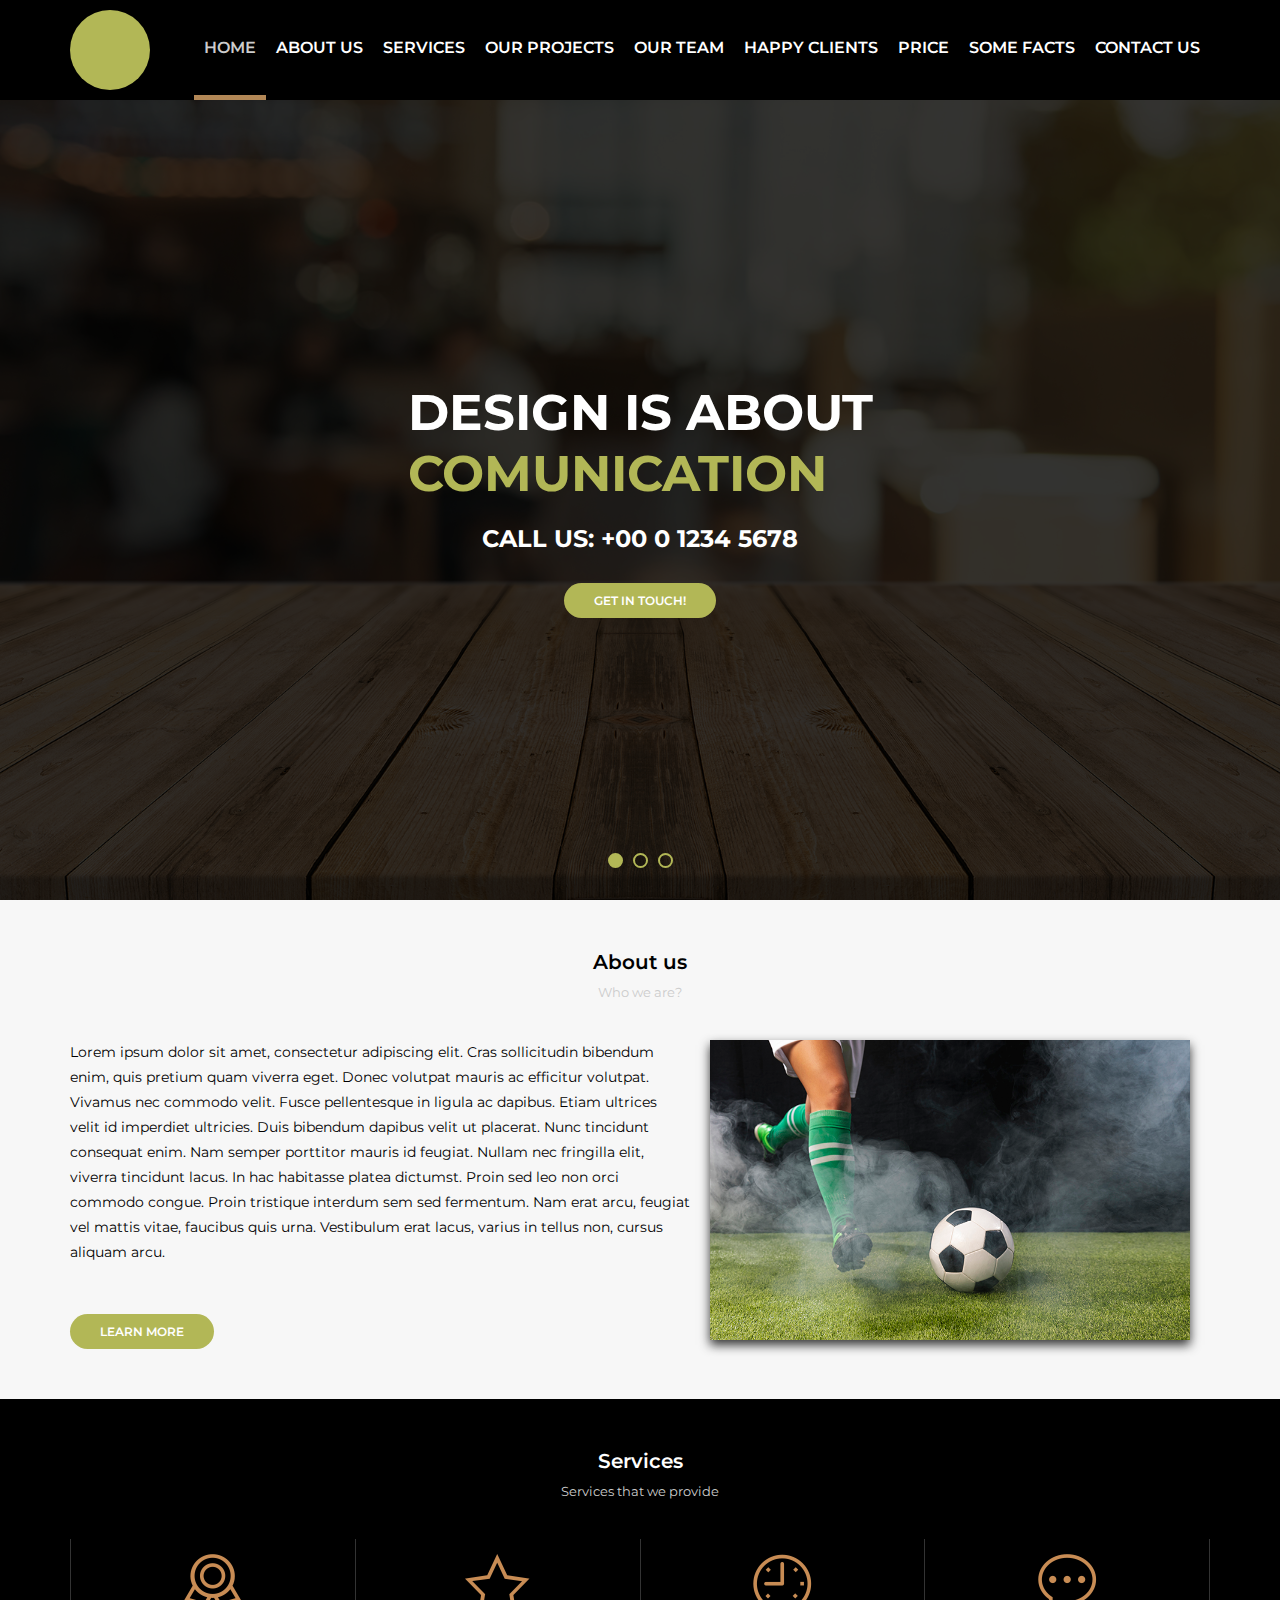
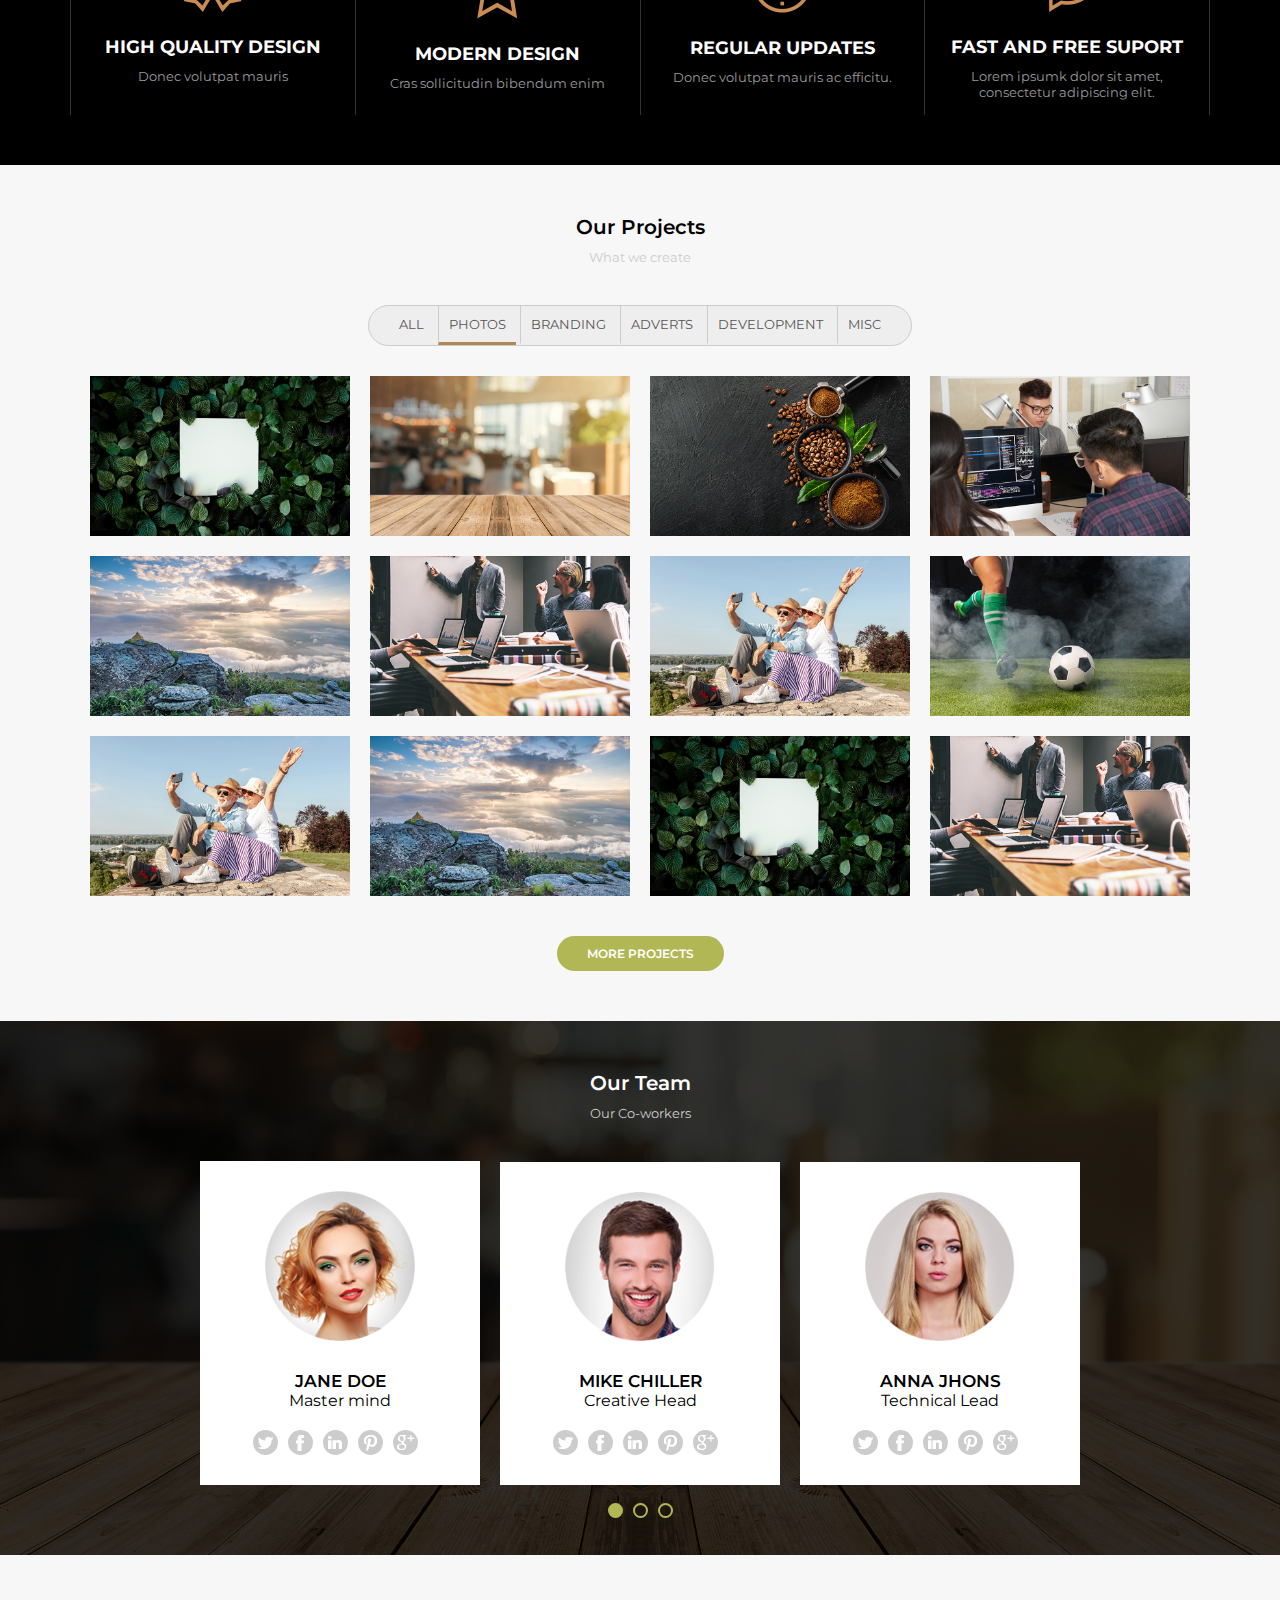
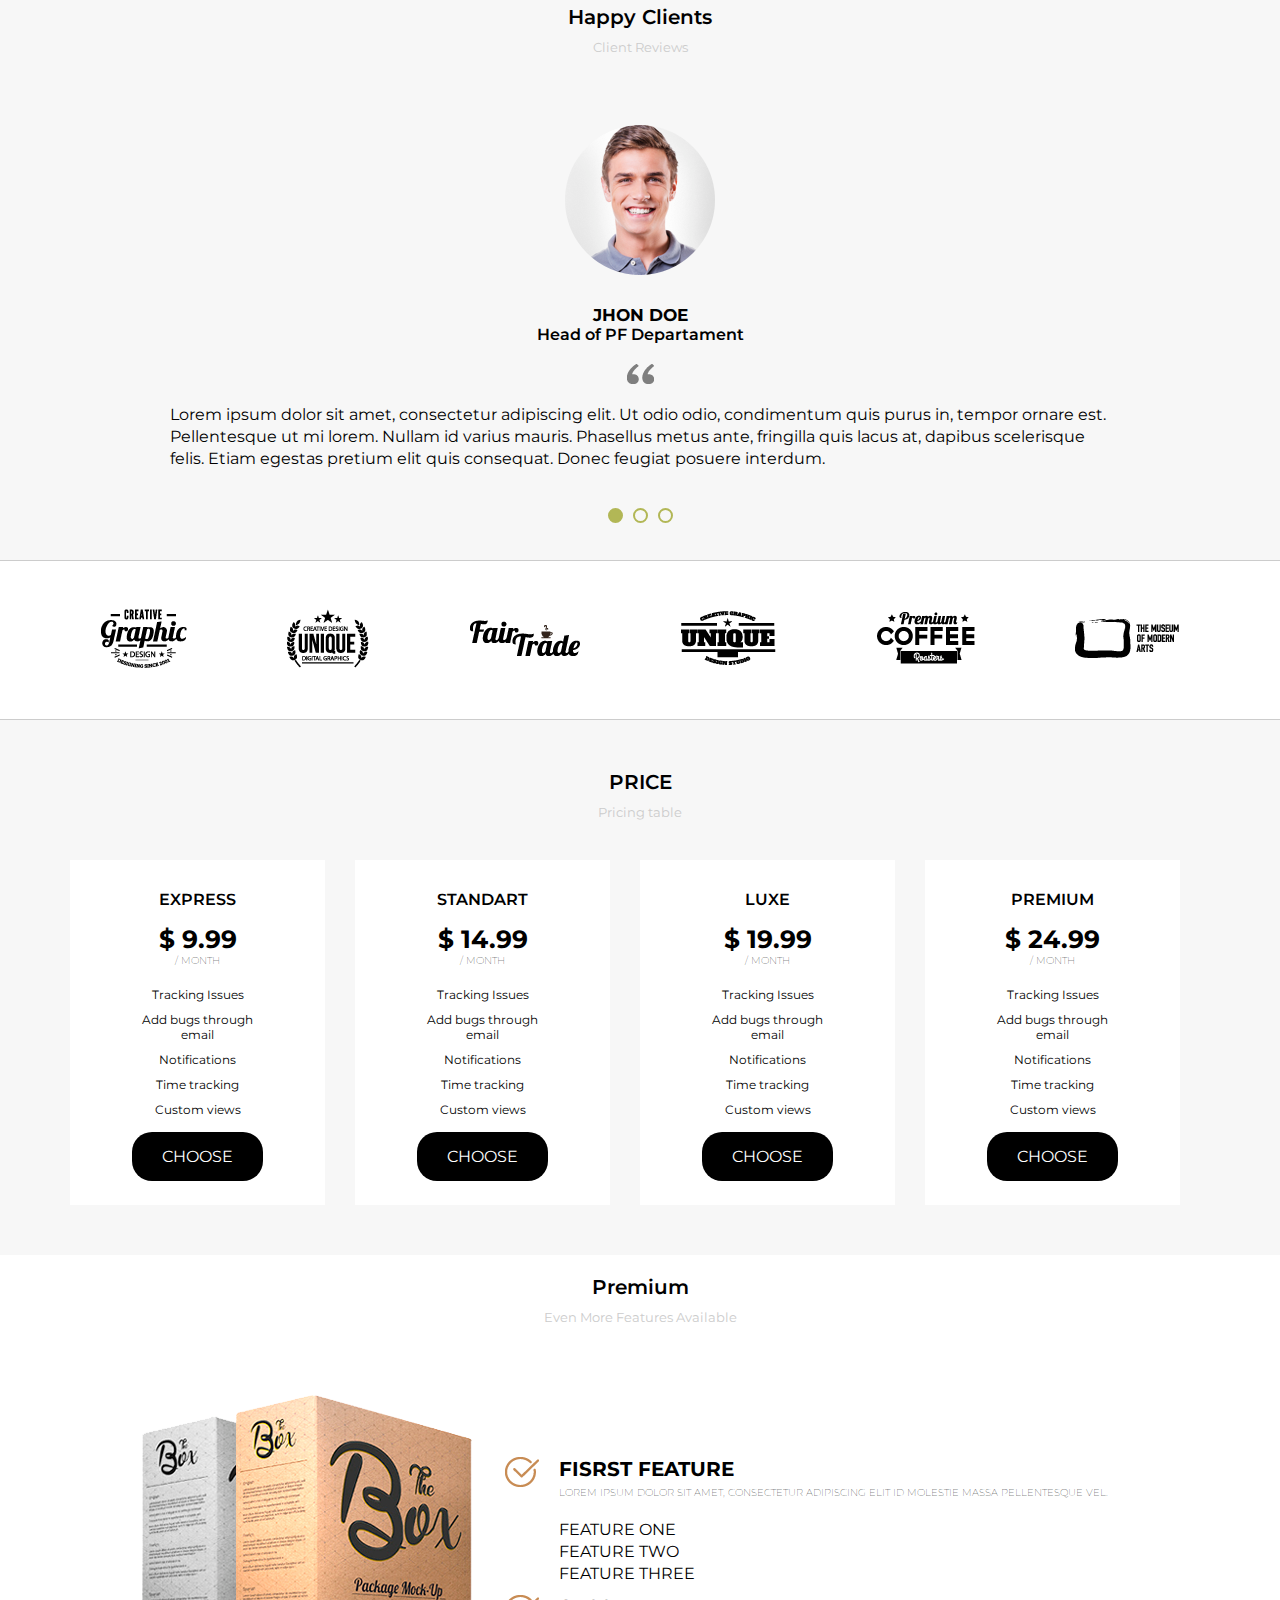
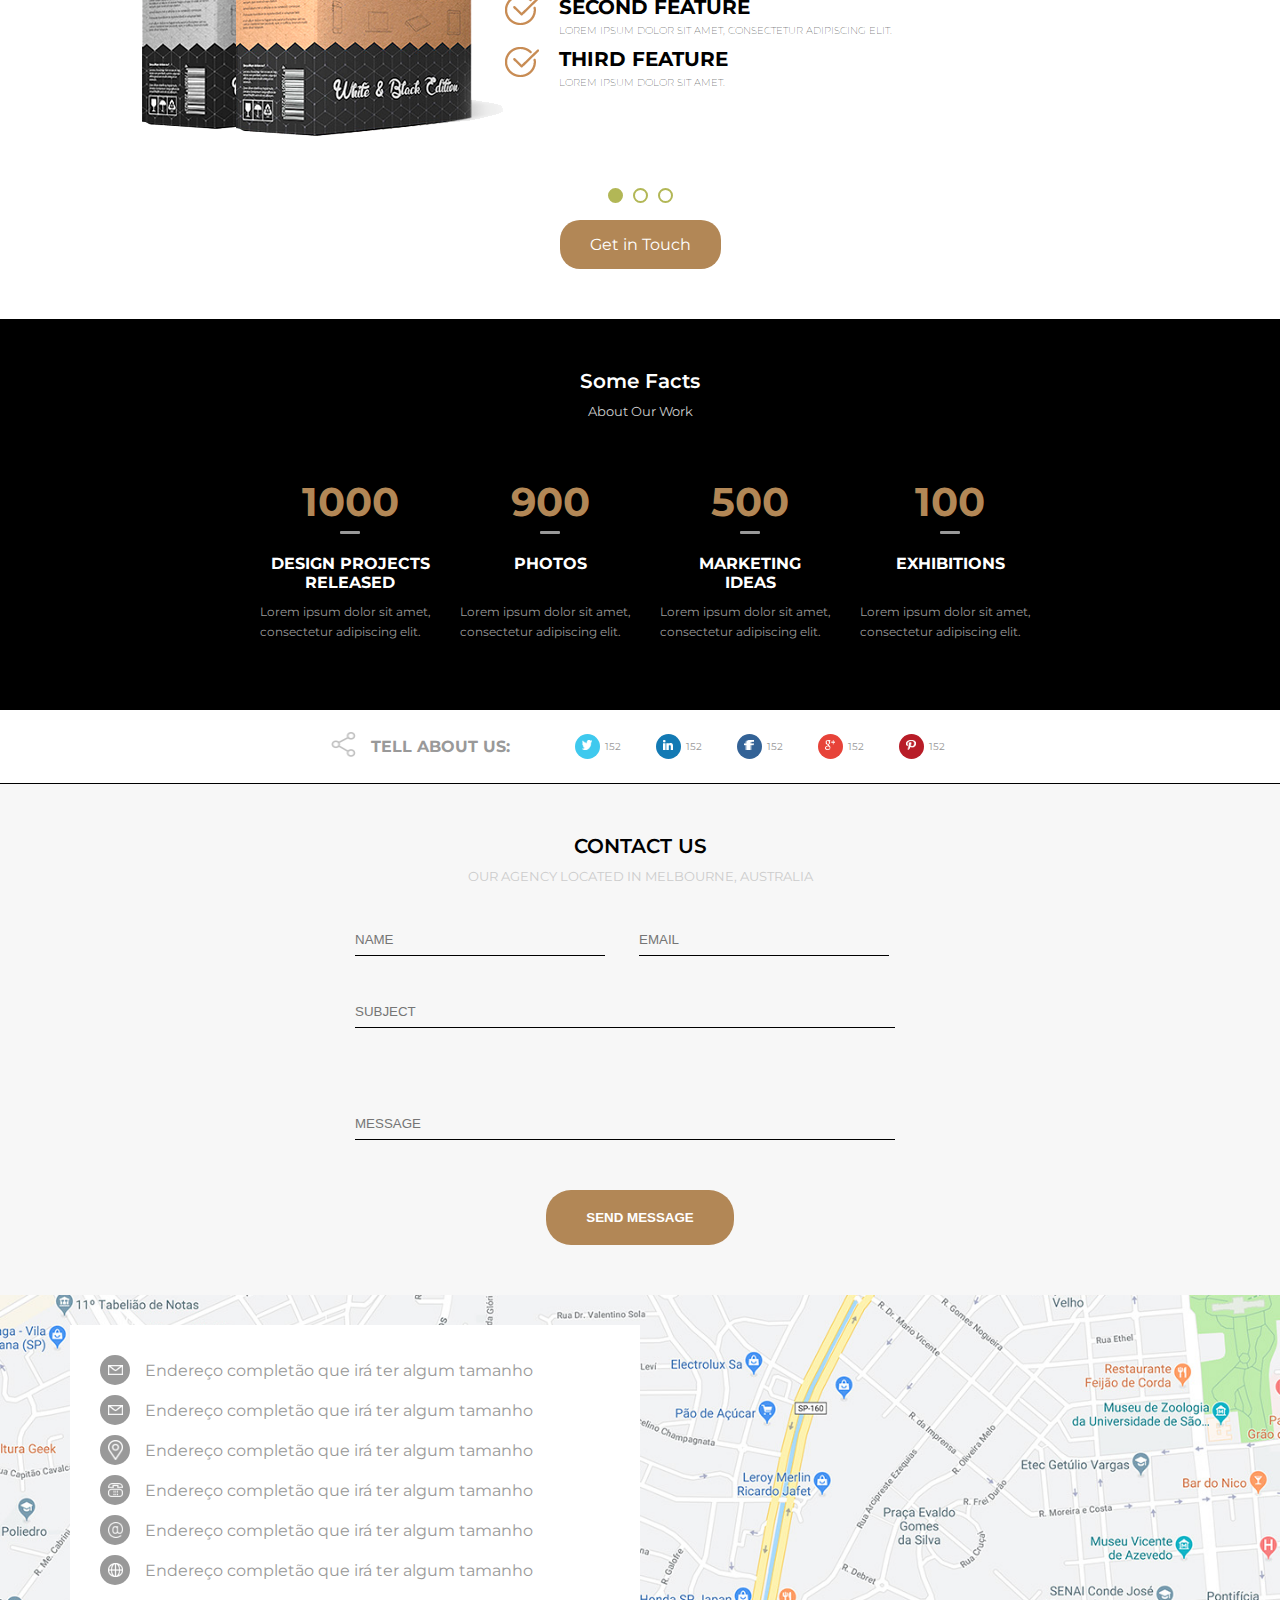
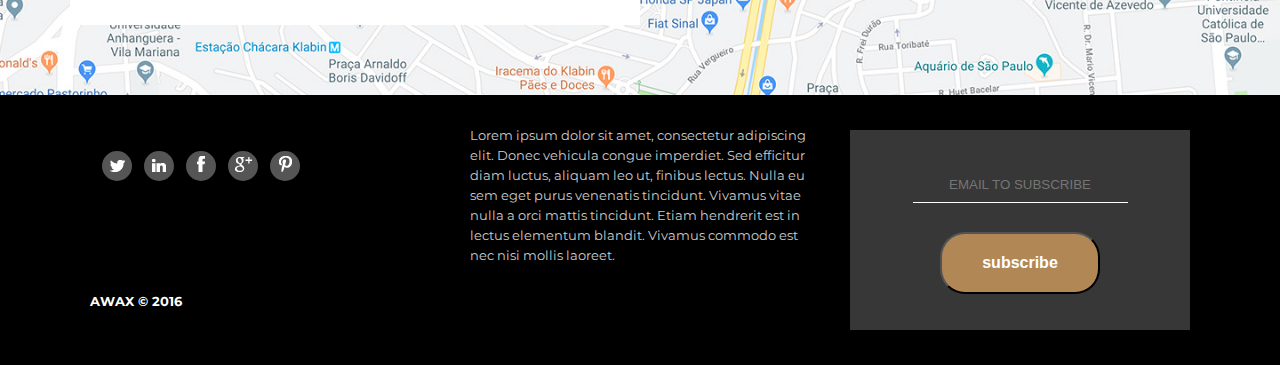
<file: index.html>
<!DOCTYPE html>
<html lang="en">
<head>
    <meta charset="UTF-8">
    <meta name="viewport" content="width=device-width, minimum-scale=1, initial-scale=1.0">
    <title>Awax</title>
    <link rel="preconnect" href="https://fonts.googleapis.com">
    <link rel="preconnect" href="https://fonts.gstatic.com" crossorigin>
    <link href="https://fonts.googleapis.com/css2?family=Montserrat:wght@300;400;600;700&display=swap" rel="stylesheet">
    <link rel="stylesheet" href="assets/css/style.css">

    <script type="text/javascript" >
        window.onload = function() {
            document.querySelector(".menu-opener").addEventListener("click",function(){
                if(document.querySelector("nav").style.display == 'flex') {
                    document.querySelector("nav").style.display = 'none';
                } else {
                    document.querySelector("nav").style.display = 'flex';

                }
            })
        };
    </script>

</head>

<body>
<header>
    <div class="header">
        <div class="logo">
            <div class="logoimg"></div>
        </div>
        <div class="menu">
            <img class="menu-opener" src="assets/images/menu.png" alt="">
            <nav>
                <ul>
                    <li class="active"><a href="">Home</a></li>
                    <li><a href="">About us</a></li>
                    <li><a href="">Services</a></li>
                    <li><a href="">Our Projects</a></li>
                    <li><a href="">Our Team</a></li>
                    <li><a href="">Happy Clients</a></li>
                    <li><a href="">Price</a></li>
                    <li><a href="">Some Facts</a></li>
                    <li><a href="">Contact Us</a></li>
                    

                </ul>
            </nav>
        </div>
    </div>
</header>

<main>
    <section class="banner">
        <div class="sliders">
            <div class="slide">
                <div class="slidearea">
                    <h1>Design is about<br/><span>Comunication</span></h1>
                    <h2>Call Us: +00 0 1234 5678</h2>
                    <a href="" class="button">Get in touch!</a>
                </div>
            </div><div class="slide">
                <div class="slidearea">
                    <h1>slide 2<br/><span>Comunication</span></h1>
                    <h2>Call Us: +00 0 1234 5678</h2>
                    <a href="" class="button" >Get in touch!</a>
                </div>
            </div><div class="slide">
                <div class="slidearea">
                    <h1>Design is about<br/><span>Comunication</span></h1>
                    <h2>Call Us: +00 0 1234 5678</h2>
                    <a href="" class="button" >Get in touch!</a>
                </div>
            </div>
            
        </div>
        <div class="sliders-pointers">
            <div class="pointer active"></div>
            <div class="pointer"></div>
            <div class="pointer"></div>
        </div>
    </section>

    <section class="default light">
        <div class="section-title">About us</div>
        <div class="section-desc">Who we are?</div>
        <div class="section-body">
            <div class="section-aboutus">
                <div class="section-aboutus--left">
                   <p> Lorem ipsum dolor sit amet, consectetur adipiscing elit. Cras sollicitudin bibendum enim, quis pretium quam viverra eget. Donec volutpat mauris ac efficitur volutpat. Vivamus nec commodo velit. Fusce pellentesque in ligula ac dapibus. Etiam ultrices velit id imperdiet ultricies. Duis bibendum dapibus velit ut placerat. Nunc tincidunt consequat enim. Nam semper porttitor mauris id feugiat. Nullam nec fringilla elit, viverra tincidunt lacus. In hac habitasse platea dictumst. Proin sed leo non orci commodo congue. Proin tristique interdum sem sed fermentum. Nam erat arcu, feugiat vel mattis vitae, faucibus quis urna. Vestibulum erat lacus, varius in tellus non, cursus aliquam arcu.
                </p>
                    <br>
                    <a href="" class="button">learn more</a>
        

                </div>
                <div class="section-aboutus--right">
                    <img src="media/foto9.jpg" alt="">
                </div>
            </div>

        </div>
    </section>
    <section class="default dark">
        <div class="section-title">Services</div>
        <div class="section-desc">Services that we provide</div>
        <div class="section-body">
            <div class="section-services">
                <div class="section-service">
                    <img src="assets/images/medalha.png" alt="">
                    <h4>high Quality Design</h4>
                    <p>Donec volutpat mauris </p>
                </div>
                <div class="section-service">
                    <img src="assets/images/estrela.png" alt="">
                    <h4>Modern Design</h4>
                    <p> Cras sollicitudin bibendum enim </p>
                </div>
                <div class="section-service">
                    <img src="assets/images/relogio.png" alt="">
                    <h4>Regular Updates</h4>
                    <p>Donec volutpat mauris ac efficitu. </p>
                </div>
                <div class="section-service">
                    <img src="assets/images/balao.png" alt="">
                    <h4>Fast and Free Suport</h4>
                    <p>Lorem ipsumk dolor sit amet, consectetur adipiscing elit. </p>
                </div>
            </div>
        </div>
    </section>
    <section class="default light">
        <div class="section-title">Our Projects</div>
        <div class="section-desc">What we create</div>
        <div class="section-body">
            <div class="section-projects">

                <div class="section-projects--filters">
                    <ul>
                        <li>all</li>
                        <li class="active">Photos</li>
                        <li>Branding</li>
                        <li>Adverts</li>
                        <li>Development</li>
                        <li>Misc</li>
                    </ul>
                </div>

                <div class="section-projects--photos">
                    <div class="section-projects--photo">
                        <div class="section-projects--photoarea">
                            <div class="section-projects--photoinfo"><h5>ABOUT</h5>
                            <p>Aliquam tortor felis</p></div>
                            <img src="media/foto1.jpg" alt="">
                        </div>
                    </div>
                    <div class="section-projects--photo">
                        <div class="section-projects--photoarea">
                            <div class="section-projects--photoinfo"><h5>ABOUT</h5>
                                <p>Aliquam tortor felis</p></div>
                            <img src="media/foto2.jpg" alt="">
                        </div>
                    </div>
                    <div class="section-projects--photo">
                        <div class="section-projects--photoarea">
                            <div class="section-projects--photoinfo"><h5>ABOUT</h5>
                                <p>Aliquam tortor felis</p></div>
                            <img src="media/foto3.jpg" alt="">
                        </div>
                    </div>
                    <div class="section-projects--photo">
                        <div class="section-projects--photoarea">
                            <div class="section-projects--photoinfo"><h5>ABOUT</h5>
                                <p>Aliquam tortor felis</p></div>
                            <img src="media/foto4.jpg" alt="">
                        </div>
                    </div>
                    <div class="section-projects--photo">
                        <div class="section-projects--photoarea">
                            <div class="section-projects--photoinfo"><h5>ABOUT</h5>
                                <p>Aliquam tortor felis</p></div>
                            <img src="media/foto5.jpg" alt="">
                        </div>
                    </div>
                    <div class="section-projects--photo">
                        <div class="section-projects--photoarea">
                            <div class="section-projects--photoinfo"><h5>ABOUT</h5>
                                <p>Aliquam tortor felis</p></div>
                            <img src="media/foto6.jpg" alt="">
                        </div>
                    </div>
                    <div class="section-projects--photo">
                        <div class="section-projects--photoarea">
                            <div class="section-projects--photoinfo"><h5>ABOUT</h5>
                                <p>Aliquam tortor felis</p></div>
                            <img src="media/foto7.jpg" alt="">
                        </div>
                    </div>
                    <div class="section-projects--photo">
                        <div class="section-projects--photoarea">
                            <div class="section-projects--photoinfo"><h5>ABOUT</h5>
                                <p>Aliquam tortor felis</p></div>
                            <img src="media/foto9.jpg" alt="">
                        </div>
                    </div>
                    <div class="section-projects--photo">
                        <div class="section-projects--photoarea">
                            <div class="section-projects--photoinfo"><h5>ABOUT</h5>
                                <p>Aliquam tortor felis</p></div>
                            <img src="media/foto7.jpg" alt="">
                        </div>
                    </div>
                    <div class="section-projects--photo">
                        <div class="section-projects--photoarea">
                            <div class="section-projects--photoinfo"><h5>ABOUT</h5>
                                <p>Aliquam tortor felis</p></div>
                            <img src="media/foto5.jpg" alt="">
                        </div>
                    </div>
                    <div class="section-projects--photo">
                        <div class="section-projects--photoarea">
                            <div class="section-projects--photoinfo"><h5>ABOUT</h5>
                                <p>Aliquam tortor felis</p></div>
                            <img src="media/foto1.jpg" alt="">
                        </div>
                    </div>
                    <div class="section-projects--photo">
                        <div class="section-projects--photoarea">
                            <div class="section-projects--photoinfo"><h5>ABOUT</h5>
                                <p>Aliquam tortor felis</p></div>
                            <img src="media/foto6.jpg" alt="">
                        </div>
                    </div>

                </div>
                
                <a href="" class="button">More Projects</a>

                

               
            </div>

        </div>
    </section>

    <section class="bg-team">
        
        <div class="section-team-area">
            <div class="section-title">Our Team</div>
            <div class="section-desc">Our Co-workers</div>
            <div class="section-body">
                <div class="section-team">
                    <div class="sliders">
                        <div class="slide">
                            <div class="slidearea">
                                <img class="section-team--avatar" src="media/mulher1.png" alt="">
                                <div class="section-team--name">Jane Doe</div>
                                <div class="section-team--roole">Master mind</div>
                                <div class="section-team--social">
                                    <a href=""><img src="assets/images/twitter.png" alt=""></a>
                                    <a href=""><img src="assets/images/facebook.png" alt=""></a>
                                    <a href=""><img src="assets/images/linkedin.png" alt=""></a>
                                    <a href=""><img src="assets/images/pinterest.png" alt=""></a>
                                    <a href=""><img src="assets/images/googleplus.png" alt=""></a>
                                </div>


                            </div>
                        </div><div class="slide">
                            <div class="slidearea">
                                <img class="section-team--avatar" src="media/homem1.png" alt="">
                                <div class="section-team--name">Mike Chiller</div>
                                <div class="section-team--roole">Creative Head</div>
                                <div class="section-team--social">
                                    <a href=""><img src="assets/images/twitter.png" alt=""></a>
                                    <a href=""><img src="assets/images/facebook.png" alt=""></a>
                                    <a href=""><img src="assets/images/linkedin.png" alt=""></a>
                                    <a href=""><img src="assets/images/pinterest.png" alt=""></a>
                                    <a href=""><img src="assets/images/googleplus.png" alt=""></a>
                                </div>
                            </div>
                        </div><div class="slide">
                            <div class="slidearea">
                                <img class="section-team--avatar" src="media/mulher2.png" alt="">
                                <div class="section-team--name">Anna Jhons</div>
                                <div class="section-team--roole">Technical Lead</div>
                                <div class="section-team--social">
                                    <a href=""><img src="assets/images/twitter.png" alt=""></a>
                                    <a href=""><img src="assets/images/facebook.png" alt=""></a>
                                    <a href=""><img src="assets/images/linkedin.png" alt=""></a>
                                    <a href=""><img src="assets/images/pinterest.png" alt=""></a>
                                    <a href=""><img src="assets/images/googleplus.png" alt=""></a>
                                </div>
                            </div>
                        </div>
                        
                    </div>
                    
                </div>
                <div class="sliders-pointers">
                    <div class="pointer active"></div>
                    <div class="pointer"></div>
                    <div class="pointer"></div>
                </div>
            </div>
    </div>
    </section>
    <section class="default light">
        <div class="section-title">Happy Clients</div>
        <div class="section-desc">Client Reviews</div>
        <div class="section-body">
            <div class="section-person--happy">
                <div class="section-happy">
                    <div class="sliders" style="margin-left: 0px;">
                        <div class="slide">
                            <div class="slidearea">
                                <img class="section-team--avatar" src="media/homem2.png" alt="">
                                <div class="section-team--name">Jhon Doe</div>
                                <div class="section-team--roole">Head of PF Departament</div>

                                <div class="quote">
                                    <img src="assets/images/quote.png" alt="">
                                </div>
                                <div class="desc">
                                    <div class="happy-desc">Lorem ipsum dolor sit amet, consectetur adipiscing elit. Ut odio odio, condimentum quis purus in, tempor ornare est. Pellentesque ut mi lorem. Nullam id varius mauris. Phasellus metus ante, fringilla quis lacus at, dapibus scelerisque felis. Etiam egestas pretium elit quis consequat. Donec feugiat posuere interdum. </div>
                                </div>


                            </div>
                            
                        </div><div class="slide">
                            <div class="slidearea">
                                <img class="section-team--avatar" src="media/homem1.png" alt="">
                                <div class="section-team--name">Mike Chiller</div>
                                <div class="section-team--roole">Creative Head</div>
                                
                            </div>
                        </div><div class="slide">
                            <div class="slidearea">
                                <img class="section-team--avatar" src="media/mulher2.png" alt="">
                                <div class="section-team--name">Anna Jhons</div>
                                <div class="section-team--roole">Technical Lead</div>
                                
                            </div>
                            
                        </div>
                        
                    </div>
                
                </div>
                
                <div class="sliders-pointers">
                    <div class="pointer active"></div>
                    <div class="pointer"></div>
                    <div class="pointer"></div>
                </div>
            
            </div>
            
            
            
        </div>

    </section>

    <section class="companies">

        <div class="company hiden">
            <img src="media/empresa1.png" alt="">
        </div>
        <div class="company hiden" >
            <img src="media/empresa2.png" alt="">
        </div>
        <div class="company">
            <img src="media/empresa3.png" alt="">
        </div>
        <div class="company">
            <img src="media/empresa4.png" alt="">
        </div>
        <div class="company hiden">
            <img src="media/empresa5.png" alt="">
        </div>
        <div class="company hiden">
            <img src="media/empresa6.png" alt="">
        </div>

    </section>

    <section class="default light">

        <div class="section-title">PRICE</div>
        <div class="section-desc">Pricing table</div>
        <div class="section-body">
            <div class="section-prices">
                <div class="price">
                   <div class="type">Express</div>
                   <div class="value"><span>$ 9.99 </span><br><p>/ MONTH</p></div>
                   <p class="feature">Tracking Issues</p>
                   <div class="line"></div>
                   <p class="feature">Add bugs through email</p>
                   <div class="line"></div>
                   <p class="feature">Notifications</p>
                   <div class="line"></div>
                   <p class="feature">Time tracking</p>
                   <div class="line"></div>
                   <p class="feature">Custom views</p>
                   <a href="">CHOOSE</a>

                </div>
                <div class="price">
                    <div class="type">Standart</div>
                   <div class="value"><span>$ 14.99 </span><br><p>/ MONTH</p></div>
                   <p class="feature">Tracking Issues</p>
                   <div class="line"></div>
                   <p class="feature">Add bugs through email</p>
                   <div class="line"></div>
                   <p class="feature">Notifications</p>
                   <div class="line"></div>
                   <p class="feature">Time tracking</p>
                   <div class="line"></div>
                   <p class="feature">Custom views</p>
                   <a href="">CHOOSE</a>
                 </div>
                 <div class="price">
                    <div class="type">Luxe</div>
                    <div class="value"><span>$ 19.99 </span><br><p>/ MONTH</p></div>
                    <p class="feature">Tracking Issues</p>
                    <div class="line"></div>
                    <p class="feature">Add bugs through email</p>
                    <div class="line"></div>
                    <p class="feature">Notifications</p>
                    <div class="line"></div>
                    <p class="feature">Time tracking</p>
                    <div class="line"></div>
                    <p class="feature">Custom views</p>
                    <a href="">CHOOSE</a>
                 </div>
                 <div class="price">
                    <div class="type">Premium</div>
                   <div class="value"><span>$ 24.99 </span><br><p>/ MONTH</p></div>
                   <p class="feature">Tracking Issues</p>
                   <div class="line"></div>
                   <p class="feature">Add bugs through email</p>
                   <div class="line"></div>
                   <p class="feature">Notifications</p>
                   <div class="line"></div>
                   <p class="feature">Time tracking</p>
                   <div class="line"></div>
                   <p class="feature">Custom views</p>
                   <a href="">CHOOSE</a>
                 </div>
                

        </div>
    </section>
    <section class="section-premium">
        <div class="section-title">Premium</div>
        <div class="section-desc">Even More Features Available</div>
        <div class="section-body">
            <div class="section-premium-body">
                <div class="sliders">
                    <div class="slide">
                        <div class="slidearea">
                            <div class="premium--left">
                                <img src="media/livros.png" alt="">
                            </div>
                            <div class="premium--right">
                                <div class="premium--features">
                                    <div class="feature">
                                        <div class="icon">
                                            <img src="assets/images/check.png" alt="">
                                        </div>
                                        <div class="text">
                                            <div class="title">
                                                fisrst feature <br> <p>Lorem ipsum dolor sit amet, consectetur adipiscing elit id molestie massa pellentesque vel.</p>
                                            </div>
                                            <div class="desc">
                                                
                                                FEATURE ONE <br>
                                                FEATURE TWO <br>
                                                FEATURE THREE <br>
                                            </div>
                                        </div>
                                        
                                    </div>
                                    <div class="feature">
                                        <div class="icon">
                                            <img src="assets/images/check.png" alt="">
                                        </div>
                                        <div class="text">
                                            <div class="title">
                                                second feature <br> <p>Lorem ipsum dolor sit amet, consectetur adipiscing elit.</p>
                                            </div>
                                            
                                        </div>
                                        
                                    </div>
                                    <div class="feature">
                                        <div class="icon">
                                            <img src="assets/images/check.png" alt="">
                                        </div>
                                        <div class="text">
                                            <div class="title">
                                                third feature <br> <p>Lorem ipsum dolor sit amet.</p>
                                            </div>
                                            
                                        </div>
                                        
                                    </div>

                                </div>
                            </div>
                       </div>
                       
                    </div><div class="slide">
                        <div class="slidearea">
                            <div class="premium--left">
                                <img src="media/livros.png" alt="">
                            </div>
                            <div class="premium--right">
                                ...
                            </div>
                        </div>
                    </div><div class="slide">
                        <div class="slidearea">
                            <div class="premium--left">
                                <img src="media/livros.png" alt="">
                            </div>
                            <div class="premium--right">
                                ...
                            </div>
                        </div>
                    </div>
                    
                </div>
                <div class="sliders-pointers">
                    <div class="pointer active"></div>
                    <div class="pointer"></div>
                    <div class="pointer"></div>
                </div>

                <div class="touch"><a href=""> Get in Touch</a></div>
                
            </div>
            

        </div>

        

        </section>

        <section class="facts">
            <section class="default dark">
                <div class="section-title">Some Facts</div>
                <div class="section-desc">About Our Work</div>
                <div class="section-body">
                    <div class="section-facts-number">
                        <div class="section-fact">
                            <h1>1000</h1>
                            <div class="linha"></div>
                            <h4>Design Projects </h4>
                            <h4>Released</h4>
                            <p>Lorem ipsum dolor sit amet, consectetur adipiscing elit. </p>
                        </div>
                        <div class="section-fact">
                            <h1>900</h1>
                            <div class="linha"></div>
                            <h4>photos </h4><br>
                           <p>Lorem ipsum dolor sit amet, consectetur adipiscing elit. </p>
                        </div>
                        <div class="section-fact">
                            
                            <h1>500</h1>
                            <div class="linha"></div>
                            <h4>Marketing </h4>
                            <h4>ideas</h4>
                            <p>Lorem ipsum dolor sit amet, consectetur adipiscing elit. </p>
                        </div>
                        <div class="section-fact">
                            <h1>100</h1>
                            <div class="linha"></div>
                            <h4>exhibitions </h4><br>
                            
                            <p>Lorem ipsum dolor sit amet, consectetur adipiscing elit. </p>
                        </div>
                    </div>
                </div>
            </section>
        </section>

        <section class="social">
            <div class="bar">
                <div class="content">
                    <div class="icon"> <a href=""><img src="assets/images/share.png" alt=""></a> </div>
                    <div class="message">Tell about us:</div>
                </div>
                <div class="icons">
                    <div class="content-rest twitter">
                        <div class="icon"> <a href=""><img src="assets/images/twitter.png" alt=""></a></div>
                        <div class="message">152</div>
                    </div>
                    <div class="content-rest linkedin">
                        <div class="icon"> <a href=""><img src="assets/images/linkedin.png" alt=""></a></div>
                        <div class="message">152</div>
                    </div>
                    <div class="content-rest facebook">
                        <div class="icon"><a href=""> <img src="assets/images/facebook.png" alt=""></a></div>
                        <div class="message">152</div>
                    </div>
                    <div class="content-rest google">
                        <div class="icon"><a href=""> <img src="assets/images/googleplus.png" alt=""></a></div>
                        <div class="message">152</div>
                    </div>
                    <div class="content-rest pinterest">
                        <div class="icon"><a href=""> <img src="assets/images/pinterest.png" alt=""></a></div>
                        <div class="message">152</div>
                    </div>
                </div>
            </div>
        </section>

        <section class="default light">
            <div class="section-title">CONTACT US</div>
            <div class="section-desc">OUR AGENCY LOCATED IN MELBOURNE, AUSTRALIA</div>
            <div class="section-body">
                <div class="section-contact">
                    <form action="cadastro.html" method="GET">
                        <input class="one" type="text" placeholder="NAME">
                        <input class="one" type="email" placeholder="EMAIL"><br>
                        <input class="two" type="text" placeholder="SUBJECT"> <br>
                        <input class="three" type="text" placeholder="MESSAGE"> <br>
                        <div class="botao"><button> send message</button></div>
                        


                    </form>
                </div>
    
            </div>
        </section>

        <section class="section-map">
            <div class="section-map--area">
                <div class="section-map--info">
                    <div class="section-map--info-item">
                        <div class="section-map--info-item-img">
                            <img src="assets/images/carta.png" alt="">
                        </div>
                        
                        Endereço completão que irá ter algum tamanho
                    </div>
                    <div class="section-map--info-item">
                        <div class="section-map--info-item-img">
                            <img src="assets/images/carta.png" alt="">
                        </div>
                        
                        Endereço completão que irá ter algum tamanho
                    </div>
                    <div class="section-map--info-item">
                        <div class="section-map--info-item-img">
                            <img src="assets/images/localizacao.png" alt="">
                        </div>
                        
                        Endereço completão que irá ter algum tamanho
                    </div>
                    <div class="section-map--info-item">
                        <div class="section-map--info-item-img">
                            <img src="assets/images/telefone.png" alt="">
                        </div>
                        
                        Endereço completão que irá ter algum tamanho
                    </div>
                    <div class="section-map--info-item">
                        <div class="section-map--info-item-img">
                            <img src="assets/images/arroba.png" alt="">
                        </div>
                        
                        Endereço completão que irá ter algum tamanho
                    </div>
                    <div class="section-map--info-item">
                        <div class="section-map--info-item-img">
                            <img src="assets/images/web.png" alt="">
                        </div>
                        
                        Endereço completão que irá ter algum tamanho
                    </div>
                    

                </div>
            </div>
        </section>
        
    
</main>

<footer>
    <div class="footer-content--desktop">
        <div class="footer-content--item a">
            <div class="social">
                <div class="icone"><a href=""><img src="assets/images/twitter.png" alt=""></a></div>
                <div class="icone"><a href=""><img src="assets/images/linkedin.png" alt=""></a></div>
                <div class="icone"><a href=""><img src="assets/images/facebook.png" alt=""></a></div>
                <div class="icone"><a href=""><img src="assets/images/googleplus.png" alt=""></a></div>
                <div class="icone"><a href=""><img src="assets/images/pinterest.png" alt=""></a></div>
            </div>
            <div class="direito">
                AWAX &COPY 2016
            </div>
        </div>
        <div class="footer-content--item b">
            <p>Lorem ipsum dolor sit amet, consectetur adipiscing elit. Donec vehicula congue imperdiet. Sed efficitur diam luctus, aliquam leo ut, finibus lectus. Nulla eu sem eget purus venenatis tincidunt. Vivamus vitae nulla a orci mattis tincidunt. Etiam hendrerit est in lectus elementum blandit. Vivamus commodo est nec nisi mollis laoreet. </p>
        </div>
        <div class="footer-content--item c">
            <div class="area">
                <form action="">
                    <input type="text" placeholder="EMAIL TO SUBSCRIBE"> <br>
                    <button>subscribe</button>
                </form>

            </div>
        </div>
    </div>
    <div class="footer-content--mobile">
        <div class="footer-content--item c">
            <div class="area">
                <form action="">
                    <input type="text" placeholder="EMAIL TO SUBSCRIBE"> <br>
                    <button>subscribe</button>
                </form>

            </div>
        </div>
        <div class="footer-content--item a">
            <div class="social">
                <div class="icone"><a href=""><img src="assets/images/twitter.png" alt=""></a></div>
                <div class="icone"><a href=""><img src="assets/images/linkedin.png" alt=""></a></div>
                <div class="icone"><a href=""><img src="assets/images/facebook.png" alt=""></a></div>
                <div class="icone"><a href=""><img src="assets/images/googleplus.png" alt=""></a></div>
                <div class="icone"><a href=""><img src="assets/images/pinterest.png" alt=""></a></div>
            </div>
            
        </div>
        <div class="footer-content--item b">
            <p>Lorem ipsum dolor sit amet, consectetur adipiscing elit. Donec vehicula congue imperdiet. Sed efficitur diam luctus, aliquam leo ut, finibus lectus. Nulla eu sem eget purus venenatis tincidunt. Vivamus vitae nulla a orci mattis tincidunt. Etiam hendrerit est in lectus elementum blandit. Vivamus commodo est nec nisi mollis laoreet. </p> <br>

            <p class="direito">AWAX &copy; 2016</p>
            
        </div>
        
    </div>
    
</footer>   


</body>
</html>
</file>
<file: assets/css/style.css>
*{
    margin: 0;
    padding: 0;
    box-sizing: border-box;
}
body{
    font-family: "Montserrat",Arial, Helvetica, sans-serif;
    overflow-x: hidden;
    
}



header{
    height: 100px;
    background-color: #000;
}

.header {
    display: flex;
    max-width: 1140px;
    height:100px;
    margin: auto;
    color: #fff;
    align-items: center;
}

.logo{
    width: 100px;
    
}
.logoimg{
    width: 80px;
    height: 80px;
    background-color: #b2b756;
    border-radius: 50%;
}

.meu-opener {
    display: none;
}
.menu{
    flex: 1;
    display: flex;
    justify-content: flex-end;
    
}

.menu ul,.menu li{
    list-style: none;
}

.menu ul{
    display: flex;
}

.menu li a {
    color: #fff;
    text-transform: uppercase;
    font-weight: 600;
    text-decoration: none;
    padding-left: 10px;
    padding-right: 10px;
    display:flex;
    height: 100px;
    align-items: center;
    border-bottom: 5px solid #000;
    margin: 0;
}

.menu li a:hover, 
.menu .active a {
    border-bottom: 5px solid #b28756;
    color: #ccc;
}

.button {
    display: inline-block;
    background-color: #b2b756;
    color:#fff;
    text-transform: uppercase;
    font-size: 12px;
    text-decoration: none;
    font-weight: 600;
    padding: 10px 30px;
    margin-top: 30px;
    border-radius: 20px;
}


.banner {
    height: calc(100vh - 100px);
    background-color: #333;
    background-image: url('../images/bg.jpg');
    background-size: cover;
    background-position: bottom;
    overflow:hidden;
}

.banner .sliders{

    width:1000vw;
    height: 100%;
    background-color: rgba(0,0,0,0.8);
    
    
    
    
}

.banner .slide {
    width: 100vw;
    height: 100%;
    display:inline-block;
    
    
}

.banner .slidearea {
    display:flex;
    flex-direction: column;
    height: 100%;
    align-items: center;
    color:#fff;
    justify-content: center;
}

.banner h1{
    text-transform: uppercase;
    font-weight: bold;
    font-size: 50px;
}

.banner h1 span {
    color: #b2b756
}

.banner h2 {
    text-transform: uppercase;
    margin-top: 20px;
}





.banner .sliders-pointers {
    width: 100vw;
    height: 20px;
    position: absolute;
    margin-top: -50px;
    display: flex;
    justify-content: center;
    align-items: center;
}

.banner .pointer {
    width: 15px;
    height: 15px;
    border: 2px solid #b2b756;
    border-radius: 8px;
    margin-left: 5px;
    margin-right: 5px;
    cursor: pointer;
}

.banner .pointer.active{
    background-color:#b2b756 ;
}

.default{
    
    width: 100vw;
    padding-top: 50px;
    padding-bottom: 50px;
}

.default .section-title,
.default .section-desc {
    text-align: center;
}

.default .section-title{
    font-size: 20px;
    font-weight: 600;
}
.default .section-desc{
    font-size: 13px;
    color: #CCC;
    margin-top: 10px;
    margin-bottom: 40px;
}

.default .section-body {
    max-width: 1140px;
    margin: auto;
    min-height: 100px;
    background-color: #f7f7f7;
}

.default.light {
    background-color: #f7f7f7;
} 

.default.light .section-title,
.default.light .section-body{
    color:#000;
}


.default.dark {
    background-color: #000;
}

 
.default.dark .section-body{
    color: #fff;
    background-color: #000;

}

.default.dark .section-title{
    color: #fff;
}







/* CSS DE ÁREAS ESPECÍFICAS */


.section-aboutus {
    display: flex;
}

.section-aboutus--left {
    flex: 1;
}

.section-aboutus--left p {
    font-size: 14px;
    line-height: 25px;
}

.section-aboutus--right {
    width: 520px;
    text-align: center;
}

.section-aboutus--right img{
    width: 480px;
    box-shadow: 0px 5px 10px #333;
}

.section-services{
    display: flex;

} 

.section-service {
    flex: 1;
    text-align: center;
    border-right: 1px solid #333;
    padding: 15px;
}
.section-service:first-child {
    border-left: 1px solid #333;
}

.section-service h4 {
    margin-top: 20px;
    text-transform: uppercase;
    font-size: 18px;
}

.section-service p {
    margin-top: 10px;
    font-size: 13px;
    color: #999;
}

.section-projects {
    display: flex;
    flex-direction: column;
    align-items: center;
}

.section-projects--filters{
    border:1px  solid #ccc;
    background-color: #eee;
    border-radius: 30px;
    display: inline-block;
    padding: 0px 20px;
}

.section-projects--filters ul,
.section-projects--filters li {
    list-style: none;

}

.section-projects--filters li {
    display: inline-block;
    padding: 10px;
    text-transform: uppercase;
    font-size: 13px;
    border-left: 1px solid #ccc;
    color: #555;
    border-bottom: 3px solid #eee;
    cursor: pointer;


}

.section-projects--filters li:first-child {
    border-left: 0;
}

.section-projects--filters li:hover,
.section-projects--filters li.active {
    border-bottom: 3px solid #b28756 ;
}

.section-projects--photos {
    width: 100vw;
    max-width: 1140px;
    margin-top: 20px;
    display: flex;
    flex-wrap: wrap;
    justify-content: center;
}

.section-projects--photo {
    width: 280px;

}

.section-projects--photoarea {

    margin: 10px;
    width:260px ;
    height: 160px;
}

.section-projects--photoarea img {
    width: inherit;
    height: inherit;
}

.section-projects--photoinfo {
    position: absolute;
    background-color: rgba(0,0,0,0.5);
    width: inherit;
    height: inherit;
    display: none;
    justify-content: center;
    flex-direction: column;
    color: #fff;
    align-items: center;
}

.section-projects--photoarea:hover .section-projects--photoinfo {
    display:flex;
}  


.bg-team{
    
    width: 100vw;
    background-image: url('../images/bg.jpg');
    background-size: cover;
    background-position: center;
   
}

.bg-team .section-title,
.bg-team .section-desc {
    text-align: center;
}

.bg-team .section-title{
    font-size: 20px;
    font-weight: 600;
    color: #fff;
}
.bg-team .section-desc{
    font-size: 13px;
    color: #CCC;
    margin-top: 10px;
    margin-bottom: 40px;
}

.bg-team .section-body {
    max-width: 1140px;
    margin: auto;
    min-height: 100px;
    
}



.section-team {
    overflow: hidden;
    max-width: 880px;
    margin: auto;
}

.section-team-area {
    background-color: rgba(0, 0, 0, 0.8);
    padding-top: 50px;
    padding-bottom: 50px;
}

.section-team .sliders{

    width:1000vw;
    height: 100%;
     
}

.section-team .slide {
    width: 280px;
    height: 100%;
    display:inline-block;
    background-color: #fff;
    margin-right: 20px;
    min-height: 300px;
    
    
}

.section-team .slidearea {
    display:flex;
    flex-direction: column;
    height: 100%;
    align-items: center;
    color:#000;
    justify-content: center;
    padding: 30px;
}

.section-team-area .sliders-pointers {
    
    height: 20px;
    position: relative;
    margin-top: 0;
    display: flex;
    justify-content: center;
    align-items: center;
}

.section-team-area .pointer {
    width: 15px;
    margin-top: 30px;
    height: 15px;
    border: 2px solid #b2b756;
    border-radius: 8px;
    margin-left: 5px;
    margin-right: 5px;
    cursor: pointer;
}

.section-team-area .pointer.active{
    background-color:#b2b756 ;
}

.section-team--avatar {
    width: 150px;
    height: auto;
}

.section-team--name {
    text-transform: uppercase;
    font-weight: 600;
    font-size: 17px;
    margin-top: 30px;
}

.section-team--role {
    font-size: 14px;
    color: #999;
    margin-top: 5px;
}


.section-team--social {
    display: flex;
    margin-top: 20px;
}


.section-team--social a {
    display: inline-flex;
    justify-content: center;
    align-items: center;
    width: 25px;
    height: 25px;
    background-color:#ccc;
    border-radius:50%;
    margin-right: 10px;
}

.section-team--social a:hover {
    background-color: #b28756;
}




.section-happy {
    overflow: hidden;
    max-width: 1000px;
    margin: auto;
}

.section-happy .sliders{

    width:1000vw;
    height: 100%;
     
}

.section-happy .sliders{

    width:1000vw;
    height: 100%;
     
}

.section-happy .slide {
    width: 1000px;
    height: 100%;
    display:inline-block;
    background-color: #f7f7f7;
    margin-right: 20px;
    min-height: 300px;
    
    
}

.section-happy .slidearea {
    display:flex;
    flex-direction: column;
    height: 100%;
    align-items: center;
    color:#000;
    justify-content: center;
    padding: 30px;
}

.quote {
    display: flex;
    justify-content: center;
}

.quote img {
    width: auto;
    height: auto;
    margin-top: 20px;
}
 .desc {
    margin-top: 20px;
    line-height: 22px;
 }
 .section-happy .section-team--name{
    font-weight: bold;
 }

 .section-happy .section-team--roole{
    font-weight:600;
 }

 .section-person--happy .sliders-pointers {
    
    height: 20px;
    position: relative;
    margin-top: -10px;
    display: flex;
    justify-content: center;
    align-items: center;
}

.section-person--happy .pointer {
    width: 15px;
    margin-top: 30px;
    height: 15px;
    border: 2px solid #b2b756;
    border-radius: 8px;
    margin-left: 5px;
    margin-right: 5px;
    cursor: pointer;
}

.section-person--happy .pointer.active{
    background-color:#b2b756 ;
}


.companies {
    display: flex;
    justify-content: space-evenly;
    align-items: center;
    width:100%;
    height: 160px;
    border-top: 1px solid #ccc;
    border-bottom: 1px solid #ccc;
}

.section-prices {
    display: flex;
    justify-content: center;
}

.section-prices .price{
    
    width: 260px;
    height: 345px;
    background-color: #fff;
    margin-right: 30px;
    display: flex;
    flex-direction: column;
    align-items:center;
    padding: 30px 60px;
    text-align: center;

}

.section-prices .line {
    width: 10px;
    height: 3px;
    background-color: #000;
    margin: 5px 0px ;
}

.price .type {
    font-weight: 600;
    text-transform: uppercase;
}

.price .value {
    margin-top: 15px;
    margin-bottom: 20px;
    font-size: 25px;
    font-weight: bold;

}

.price .value p {
    font-size: 10px;
    font-weight: 100;
}

.price .feature {
    
    font-size: 12px;
}

.price a {
    text-decoration: none;
    padding: 15px 30px;
    color: #fff;
    background-color: #000;
    border-radius: 20px;
    margin-top: 15px;
    margin-bottom: 10px;
}

.price a:hover {
    background-color: #b28756;
}





.section-premium .section-title,
.section-premium .section-desc {
    text-align: center;
}

.section-premium .section-title{
    font-size: 20px;
    font-weight: 600;
    color: #000;
    margin-top: 20px;
}
.section-premium .section-desc{
    font-size: 13px;
    color: #CCC;
    margin-top: 10px;
    margin-bottom: 40px;
}

.section-premium .section-body {
    max-width: 1140px;
    margin: auto;
    min-height: 100px;
    
    
    
}

.section-premium{
    
    width: 100vw;
    overflow-x: hidden;
    max-width: 3330px;
    margin: auto;
    
    
   
}

.section-premium .sliders{
    margin-left: 0px;
    width:1000vw;
    height: 100%;
    
     
}

.section-premium .slide {
    width: 1110px;
    height: 100%;
    display:inline-block;
    background-color: #fff;
    margin-right: 20px;
    min-height: 300px;
    
    margin: auto;
    
    
}

.section-premium .slidearea {
    display:flex;
    height: 100%;
    color:#000;
    padding: 30px;
    justify-content: center;
    align-items: center;
    
}

.premium--features .feature {
    display: flex;
    margin-top: 10px;
}

.premium--features .feature .text {
    margin-left: 20px;
}

.premium--features .feature .text .title {
    text-transform: uppercase;
    font-weight: bold;
    font-size: 20px;
}

.premium--features .feature .text .title p {
    font-weight: 100;
    font-size: 10px;
    margin-top: 5px;
}


.section-premium .section-body .sliders-pointers {
    
    height: 20px;
    position: relative;
    margin-top: 0;
    display: flex;
    justify-content: center;
    align-items: center;
    
}

.section-premium .section-body .pointer {
    width: 15px;
    margin-top: 30px;
    height: 15px;
    border: 2px solid #b2b756;
    border-radius: 8px;
    margin-left: 5px;
    margin-right: 5px;
    cursor: pointer;
}

.section-premium .section-body .pointer.active{
    background-color:#b2b756 ;
}

.section-premium .touch {
   display: flex;
   justify-content: center;
   align-items: center;
   margin-top: 30px;
}

.section-premium a {
    text-decoration: none;
    color:#fff ;
    padding: 15px 30px;
    background-color: #b28756;
    border-radius: 20px;
}

.facts {
    margin-top: 50px;
}

.section-facts-number {
    display: flex;
    justify-content: center;
    align-items: center;
}

.section-fact{
    width: 180px;
    height: 200px;
    margin-left: 20px;
    display: flex;
    flex-direction: column;
    justify-content: center;
    align-items: center;

    
    
    
}

.section-fact h1 {
    font-size: 40px;
    color: #b28756;
}
.section-fact .linha {
    width: 20px;
    height: 3px;
    border-radius: 1px;
    background-color: #999;
    margin-top: 5px;
    margin-bottom: 20px;
    
    

}

.section-fact h4{
    text-transform: uppercase;
    
    
}

.section-fact p {
    line-height: 20px;
    font-size: 12px;
    color: #999;
    margin-top: 10px;
}

.bar {
    width: 100%;
    height: 75px;
    display: flex;
    justify-content: center;
    border-bottom: 1px solid black;
    border-top: 1px solid black;
}

.content-rest{
    
    display: flex;
    margin: 5px;
    align-items: center;
    margin-left: 30px;
    
}

.content {
    display: flex ;
    align-items: center;
    margin-right: 30px;
}

.content img {
    width: 25px;
    height: 25px;
    margin-right: 10px;
}

.content .message {
    text-transform: uppercase;
    color: #999;
    font-weight: bold;
    margin: 5px;
}

.icons{
    display: flex;
}

.content-rest .message{

    color: #999;
    font-size: 10px;
    margin-left: 5px;

}

.content-rest img {
    width: 10px;
    height: 10px;
    margin: 10px;
   
}

.content-rest.twitter .icon {
    width: 25px;
    height: 25px;
    background-color: #3fc9ee;
    display: flex;
    justify-content: center;
    align-items: center;
    border-radius: 50%;
}

.content-rest.linkedin .icon {
    width: 25px;
    height: 25px;
    background-color: #137ab4;
    display: flex;
    justify-content: center;
    align-items: center;
    border-radius: 50%;
}

.content-rest.facebook .icon {
    width: 25px;
    height: 25px;
    background-color: #336296;
    display: flex;
    justify-content: center;
    align-items: center;
    border-radius: 50%;
}

.content-rest.google .icon {
    width: 25px;
    height: 25px;
    background-color: #e74339;
    display: flex;
    justify-content: center;
    align-items: center;
    border-radius: 50%;
}

.content-rest.pinterest .icon {
    width: 25px;
    height: 25px;
    background-color: #b81c27;
    display: flex;
    justify-content: center;
    align-items: center;
    border-radius: 50%;
}

.section-contact {
    display: flex;
    justify-content: center;
}

.section-contact input {
    outline: none;
    border: none;
    border-bottom: 1px solid black;
    margin-right: 30px;
    background-color: #f7f7f7;
}

.section-contact .one {
    width: 250px;
    padding: 8px 0px;
}

.section-contact .two {
    width: 540px;
    margin-top: 40px;
    padding: 8px 0px;

}
.section-contact .three {
    width: 540px;
    margin-top: 80px;
    padding: 8px 0px;

}

.section-contact button {
    background-color: #b28756;
    border: none;
    padding: 20px 40px;
    border-radius: 25px;
    color: #fff;
    text-transform: uppercase;
    font-weight: bolder;
    margin-top: 50px;
}

.section-contact .botao {
    display: flex;
    justify-content: center;
}

.section-map {
    background-image: url(../images/mapa.jpg);
    background-size: cover;
    background-position: center;
    padding-top: 30px;
    padding-bottom: 30px;
    height: 400px;
    
}
.section-map--area {
    width: 100vw;
    max-width: 1140px;
    margin: auto;
    
}

.section-map--info {
    width: 50%;
    padding: 30px;
    background-color: #FFF;
    color: #000;
}

.section-map--info-item {
    display: flex;
    align-items: center;
    color:#999 ;
    margin-bottom: 10px;
}

.section-map--info-item-img {
    width: 30px;
    height: 30px;
    display: inline-flex;
    justify-content: center;
    align-items: center;
    padding: 5px;
    background-color: #999;
    margin-right: 15px;
    border-radius: 15px;
}


.section-map--info-item img {
    width: 15px;
    height: auto;
}

footer {
    width:100% ;
    height: 270px;
    position: absolute;
    background-color: #000;
    
}

.footer-content--desktop{
    width: 100vw;
    max-width: 1140px;
    height:100%;
    
    margin: auto;
    display: flex;
    justify-content: space-around;
}

.footer-content--item{
    width: 340px;
    height: 100%;
    
}


.footer-content--item.a{

    display: flex;
    flex-direction: column;
    justify-content: space-around;

}

.footer-content--item.a .social {
    display:flex;
    
}

.footer-content--item.a .social .icone {
    margin-left: 12px;
    width: 30px;
    height: 30px;
    background-color: #555;
    display: flex;
    justify-content: center;
    align-items: center;
    border-radius: 50%;
}

.footer-content--item.a  .direito {
    color: #fff;
    font-weight: bold;
    font-size: 13px;
}

.footer-content--item.b p {
    color: #ccc;
    font-size: 13px;
    line-height: 20px;
    margin-top: 30px;
}

.footer-content--item.c {
    display: flex;
    align-items: center;
    justify-content: center;
}

.footer-content--item.c .area{
    width: 350px;
    height: 200px;
    background-color: #373737;
    display: flex;
    justify-content: center;
    align-items: center;
}
.footer-content--item.c .area form {
    display: flex;
    flex-direction: column;
    justify-content: center;
    align-items: center;
}

.footer-content--item.c .area form input {
    border: none;
    width: 215px;
    text-align: center;
    padding: 10px;
    border-bottom: 1px solid #fff;
    background-color: #373737;
    color: #fff;
    outline: none;
}

.footer-content--item.c .area form button {
    background-color: #b28756;
    color: #fff;
    padding: 20px 40px;
    border-radius: 25px;
    font-size: 16px;
    font-weight: bold;
    margin-top: 10px;

}

.footer-content--mobile {
    display: none;
}

.menu-opener {
    display: none;
}

@media (min-width:450px) and (max-width:800px) {
    
    .menu-opener {
        display: block;
        width: 45px;
        margin-right: 30px;
    }
    .logo {
        margin-left: 30px;
    }
    
    
    nav {
        display: none;
        position: absolute;
        z-index: 99;
        background-color: rgba(0,0,0,0.9);
        width: 70vw;
        height:calc(100vh - 100px);
        top:100px;
        right:0;
    }

    .menu ul {
        flex-direction: column;
    }

    .menu li a {
        font-weight: bold;
        height: 80px;
        font-size: 27px;
        margin-left: 50px;
        border: none;
    }

    .menu li.active a{
        
        border: 0;
        color: #b28756;
        
    }

    .section-aboutus {
        flex-direction: column;
    }

    .section-aboutus--left {
        margin-left: 30px;
        margin-right: 30px;
        margin-bottom: 30px;
    }

    .section-aboutus--right {
        width: auto ;
    }

    .section-services {
        flex-wrap: wrap;
    }

    .section-service {
        min-width: 50%;
        margin-bottom: 30px;
    }

    .section-service:first-child {
        border-left: 0;
    }

    .section-team {
        max-width: 580px;
    }

    .section-map--info {
        width: auto;
    }

    .section-map {
        padding-left: 30px;
        padding-right: 30px;
    }

    .section-map--area {
        width: auto;
    }

    .section-map--info-item {
        margin-bottom: 20px;
    }
    .section-map--info-item:last-child {
        margin-bottom: 0;
    }

    .section-prices {
        flex-wrap: wrap;
    }

    .section-prices .price {
        margin-top: 30px;
    }


    .section-premium .section-body {
        max-width: 360px;
    }
    
    .section-premium .slide {
        
        width: 500px;

    }
    .section-happy {
        max-width: 280px;
    }

    .section-happy .slide {
        width: 280px;
    }

    .section-facts-number  {
        flex-wrap: wrap;
    }

    .section-fact {
        min-width: 50%;
    }

    form {
        display:flex;
        flex-wrap: wrap;
    }

    .footer-content--item.c .area {
        margin-right: 30px;
        margin-left: 20px;
    }

    .footer-content--item.b p {
        margin-left: 15px;
    }

    .footer-content--item.a .direito {
        margin-left: 15px;
    }

    
}
@media (max-width:450px)  {
    
    .menu-opener {
        display: block;
        width: 45px;
        margin-right: 30px;
    }
    .logo {
        margin-left: 30px;
    }
    
    
    nav {
        display: none;
        position: absolute;
        z-index: 99;
        background-color: rgba(0,0,0,0.9);
        width: 80vw;
        height:calc(100vh - 100px);
        top:100px;
        right:0;
    }

    .menu ul {
        flex-direction: column;
    }

    .menu li a {
        font-weight: bold;
        height: 60px;
        font-size: 20px;
        margin-left: 30px;
        border: none;
    }

    .menu li.active a{
        
        border: 0;
        color: #b28756;
        
    }

    .banner h1 {
        font-size: 30px;
    }

    .banner h2 {
        font-size: 17px;
    }

    .section-aboutus {
        flex-direction: column;
    }

    .section-aboutus--left {
        margin-left: 30px;
        margin-right: 30px;
        margin-bottom: 30px;
    }

    .section-aboutus--right {
        width: auto ;
        margin-left: 30px;
        margin-right: 30px;
    }
    .section-aboutus--right img {
        width: 100%;
    }

    .section-services {
        flex-wrap: wrap;
    }

    .section-service {
        min-width: 100%;
        margin-bottom: 30px;
    }

    .section-service:first-child {
        border-left: 0;
    }

    .section-team {
        max-width: 280px;
    }

    .section-projects--filters {
        margin-left: 30px;
        margin-right: 30px;
    }

    .section-projects--photo{
        width: 320px;
        height: 190px;
    }

    .section-projects--photoarea {
        width: 300px;
    }

    .section-map--info {
        width: auto;
    }

    .section-map {
        padding: 0;
        
    }

    .section-map--area {
        width: auto;
    }

    .section-map--info-item {
        margin-bottom: 20px;
    }
    .section-map--info-item:last-child {
        margin-bottom: 0;
    }

    .company.hiden {
        display: none;
    }

    .section-prices {
        flex-wrap: wrap;
    }

    .section-prices .price {
        margin-top: 30px;
    }


    .section-premium .section-body {
        max-width: 360px;
    }
    
    .section-premium .slide {
        
        width: 500px;

    }

    .section-premium .slidearea{
        flex-direction: column;
    }

    .premium--left {
        margin-right: 100px;
    }

    .premium--right{
        width: 280px;

        margin: auto;
        
    }
    .section-happy {
        max-width: 280px;
    }

    .section-happy .slide {
        width: 280px;
    }

    .section-facts-number  {
        flex-wrap: wrap;
    }

    .section-fact {
        min-width: 50%;
    }
    .bar{
        flex-direction: column;
    }
    .content{
        justify-content: center;
        margin-bottom: 5px;
    }
    .section-contact .one{
        margin-left: 50px;
        width: 300px;
        margin-top: 40px;
    }
    .section-contact .two {
        margin-left: 50px;
        width: 300px;
    }
    .section-contact .three {
        margin-left: 50px;
        width: 300px;
    }

    .footer-content--item.c .area {
        margin-right: 30px;
        margin-left: 20px;
    }

    .footer-content--item.b p {
        margin-left: 15px;
    }

    .footer-content--item.a .direito {
        margin-left: 15px;
    }

    .footer-content--desktop {
        display: none;
    }
    .footer-content--mobile{
        display: flex;
        flex-direction: column;
    }
    footer {
        height: auto;
    }

    .footer-content--item.c {
        margin: auto;
        margin-top: 20px;
    }

    .footer-content--item.a .social {
        justify-content: center;
        margin-top: 20px;
    }

    .footer-content--item.b p {
        text-align: center;
    }

    .footer-content--item.b .direito {

        font-weight: bold;
        margin-bottom: 20px;
    }

    .premium--right{
        margin-left: 50px;
    }

    .icons {
        justify-content: center;

    }
    .content-rest{
        margin-left: 5px;
    }



    
}
</file>
